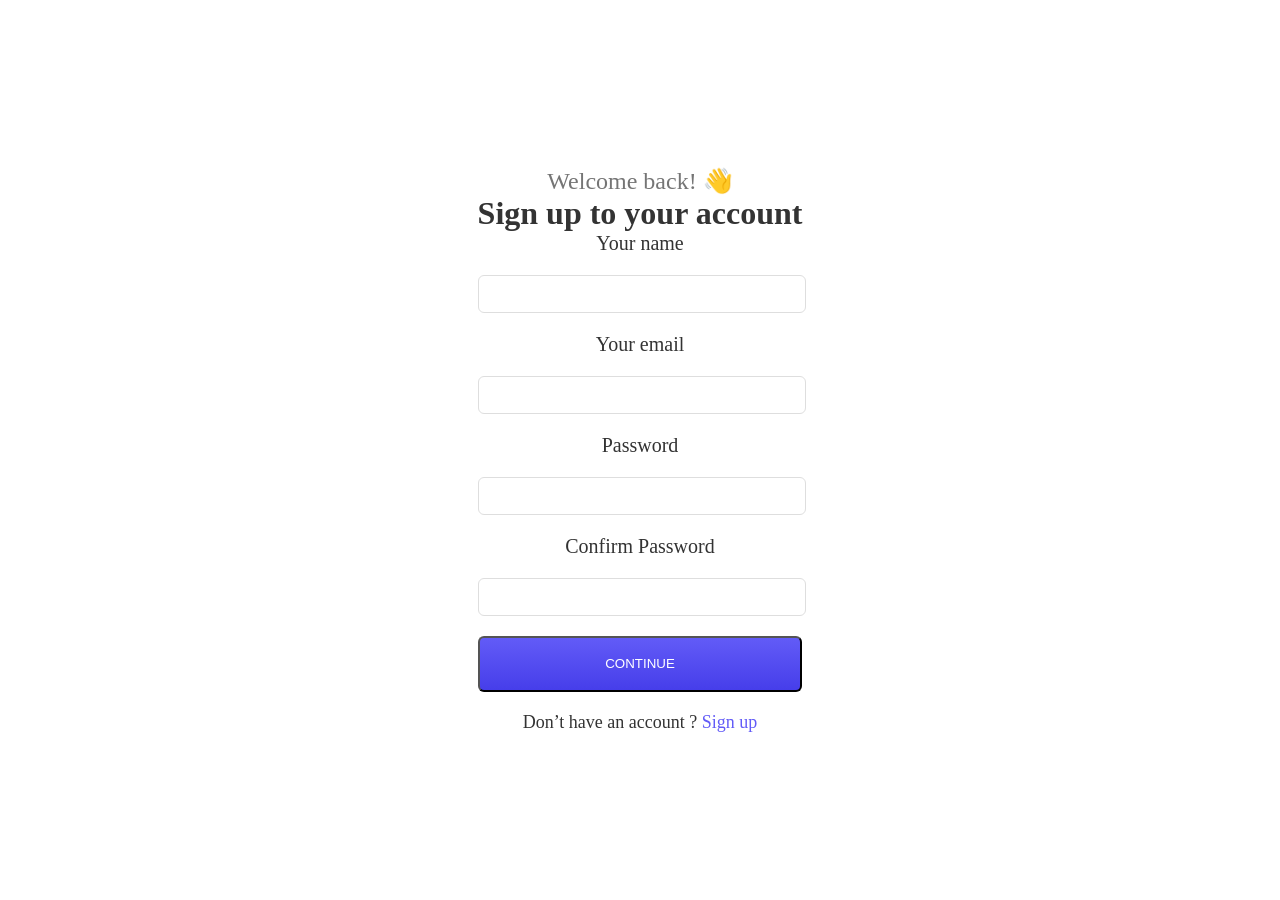
<file: index.html>
<!DOCTYPE html>
<html lang="en">
  <head>
    <meta charset="UTF-8" />
    <meta name="viewport" content="width=device-width, initial-scale=1.0" />
    <title>Document</title>
    <link rel="stylesheet" href="./style.css" />
  </head>
  <body>
    <form  class="form">
      <h2 class="welcome">Welcome back! 👋</h2>
      <div><h1>Sign up to your account</h1></div>
      <div class="userInput">
        <label for="name">Your name</label>
        <input type="text" class="name" />
        <label for="email">Your email</label>
        <input
          type="email"
          name="email"
          id="email"
          class="email"
          autocomplete="email"
        />
        <p class="error" id="passSize">
            * Password must be at least 8 characters long.
          </p>
        <label for="password">Password</label>
        <input type="password" class="password" autocomplete="new-password" />
        <p class="error">
          * Passwords do not match. Please make sure your passwords match exactly.
        </p>
        <label for="confPassword">Confirm Password</label>
        <input
          type="password"
          class="confPassword"
          autocomplete="current-password"
        />
        <button type="submit" class="register">CONTINUE</button>
        <div class="worning">
          <h2>Error: All fields are mandatory!</h2>
        </div>
        <div class="signup">Don’t have an account ?<span> Sign up</span></div>
      </div>
    </form>
    <script src="./script.js"></script>
  </body>
</html>
</file>
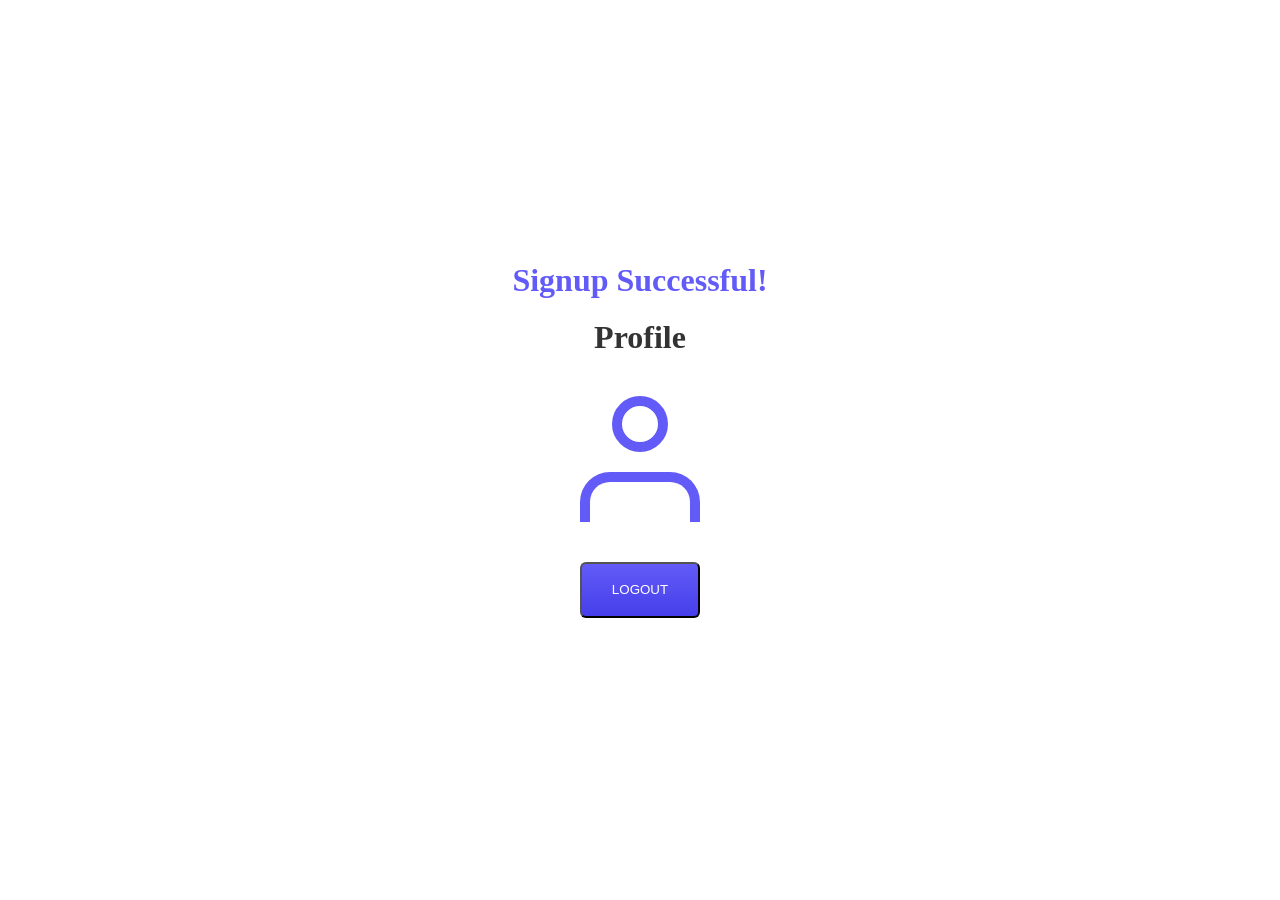
<file: mypage.html>
<!DOCTYPE html>
<html lang="en">
  <head>
    <meta charset="UTF-8" />
    <meta name="viewport" content="width=device-width, initial-scale=1.0" />
    <title>Document</title>
    <link rel="stylesheet" href="./style.css" />
  </head>
  <body>
    <h1 class="signupHead">Signup Successful!</h1>
    <div class="successfulLogin">
      <h1>Profile</h1>
      <div class="prohead"></div>
      <div class="proBody"></div>
      <div class="userData">
       
      </div>
      <button class="register" id="logout">LOGOUT</button>
    </div>
    <script type="module" src="./userData.js"></script>
  </body>
</html>
</file>
<file: style.css>
* {
  margin: 0;
  padding: 0;
}
body {
  display: flex;
  align-items: center;
  justify-content: center;
  height: 100vh;
  width: 100vw;
  flex-direction: column;
  
  text-align: center;
  overflow:hidden;
  flex-wrap: wrap;
}

.form {
  display: flex;
  flex-direction: column;
}
.userInput {
  display: flex;
  flex-direction: column;
  gap: 20px;
}
.worning {
  color: #625bf7;
  text-align: center;
  font-family: Mulish;
  font-size: 18px;
  font-style: normal;
  font-weight: 700;
  line-height: normal;
  border: 1px solid #625bf7;
  display: none;
}
.welcome {
  color: #757575;
  font-family: Mulish;
  font-style: normal;
  font-weight: 400;
  line-height: normal;
}
h1 {
  color: #333;
  font-family: Mulish;
  font-style: normal;
  font-weight: 700;
  line-height: normal;
}
label {
  color: #333;
  font-family: Mulish;
  font-size: 20px;
  font-style: normal;
  font-weight: 500;
  line-height: normal;
}
input {
  display: flex;
  width: 93%;
  height: 36px;
  padding: 0px 12px;
  align-items: flex-start;
  gap: 12px;
  flex-shrink: 0;
  outline: none;
  border-radius: 6px;
  border: 1px solid #dedede;
}
.register {
  display: flex;
  width: 100%;
  height: 55.804px;
  padding: 9px 14px;
  justify-content: center;
  align-items: center;
  gap: 10px;
  flex-shrink: 0;
  border-radius: 6px;
  background: linear-gradient(180deg, #625bf7 0%, #463eea 100%);
  color: white;
  outline: none;
}
.signup {
  color: #333;
  text-align: center;
  font-family: Mulish;
  font-size: 18px;
  font-style: normal;
  font-weight: 400;
  line-height: normal;
}
span {
  color: #625bf7;
  font-family: Mulish;
  font-size: 18px;
  font-style: normal;
  font-weight: 400;
  line-height: normal;
}
.error {
  color: red;
  display: none;
}
.signupHead {
  color: #625bf7;
  text-align: center;
  font-family: Mulish;
  font-style: normal;
  font-weight: 700;
  line-height: normal;
}
.prohead {
  width: 35.667px;
  height: 35.667px;
  border: 10px solid #625bf7;
  border-radius: 200px;
  margin-top: 20px;
}
.successfulLogin {
  display: flex;
  flex-direction: column;
  align-items: center;
  justify-content: center;
  gap: 20px;
  
  flex-wrap: wrap;
  background-color: white;
  padding: 20px;
  
  
}
.proBody {
  width: 100px;
  height: 40px;
  border: 10px solid #625bf7;
  border-radius: 30px 30px 0px 0px;

  border-bottom: 0px;
}
.personDetails {
  color: #333;
  text-align: center;
  font-family: Mulish;
  font-size: 28px;
  font-style: normal;
  font-weight: 400;
  line-height: normal;
  margin: 20px;
}

@media screen and (max-width: 800px) {
  .form {
    display: flex;
    flex-direction: column;
    width: 75vw;
  }
  .personDetails {
    font-size: 13px;
  }
}
</file>
